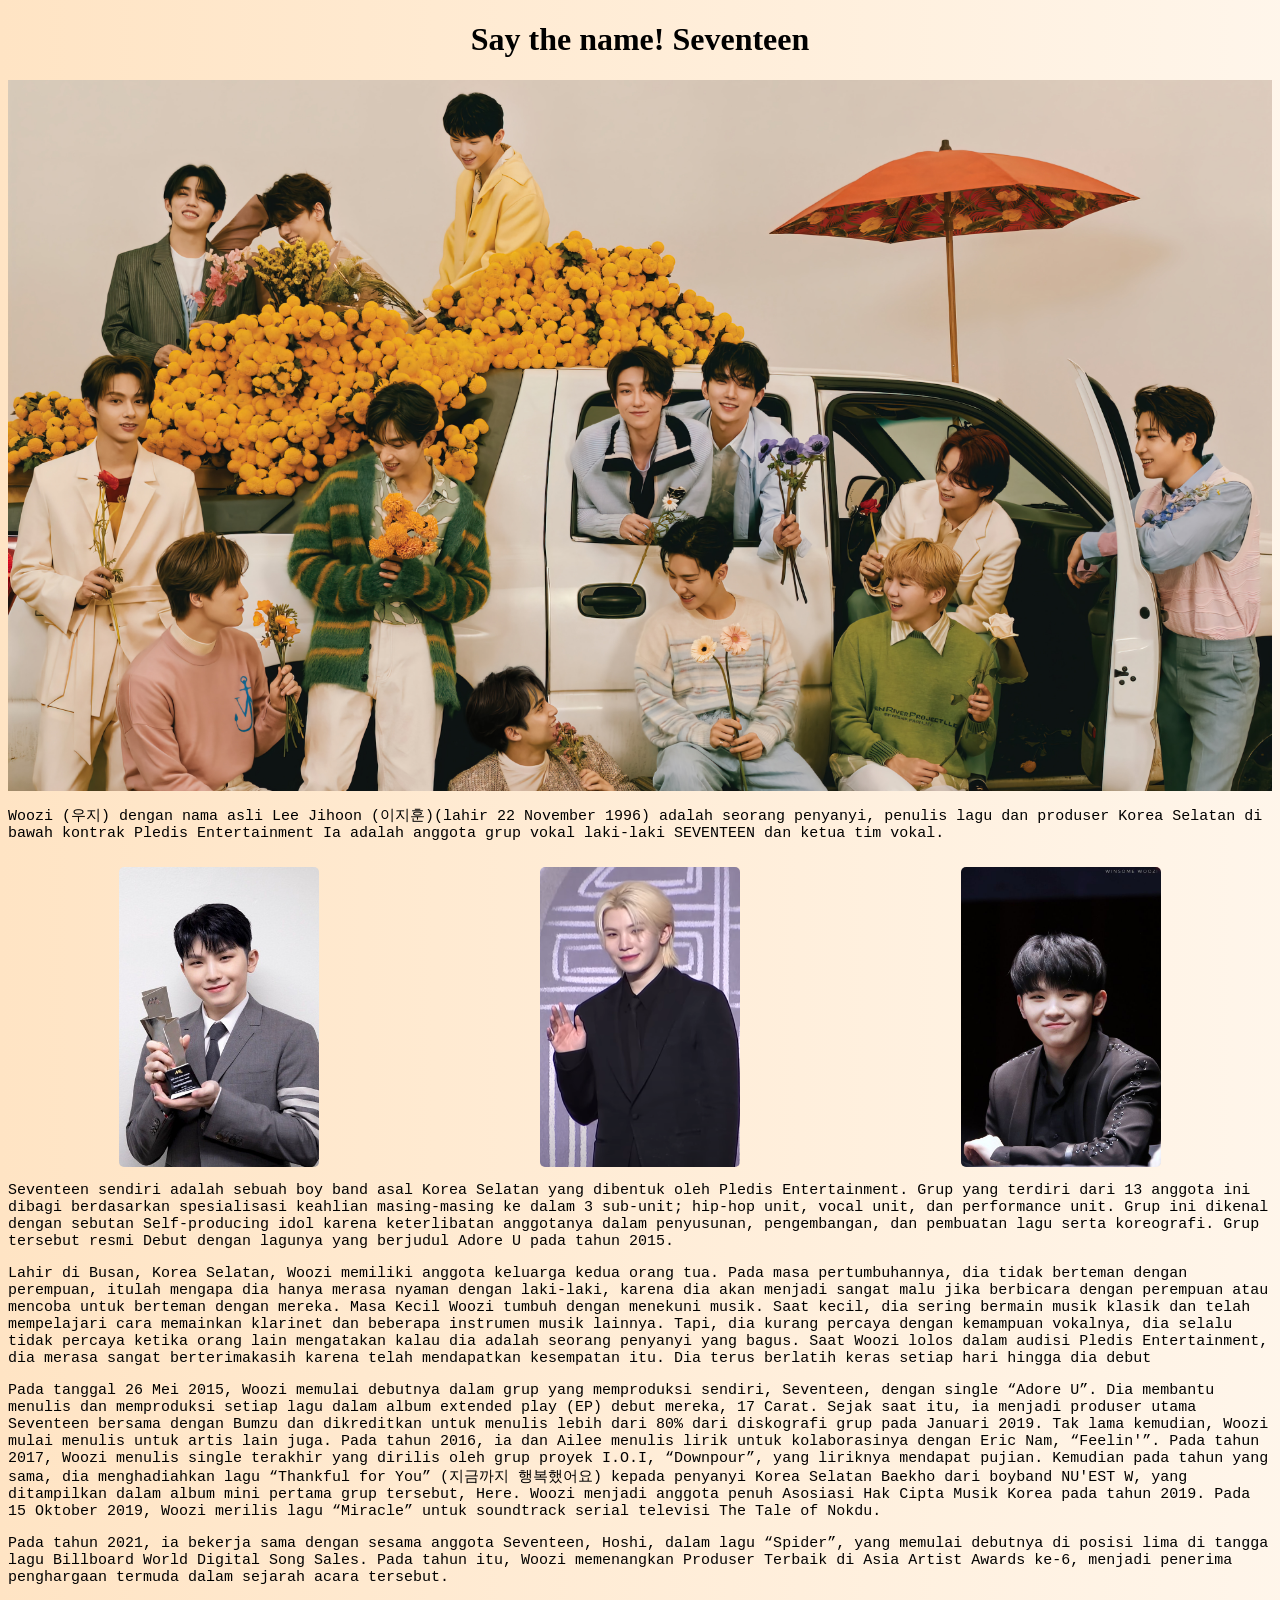
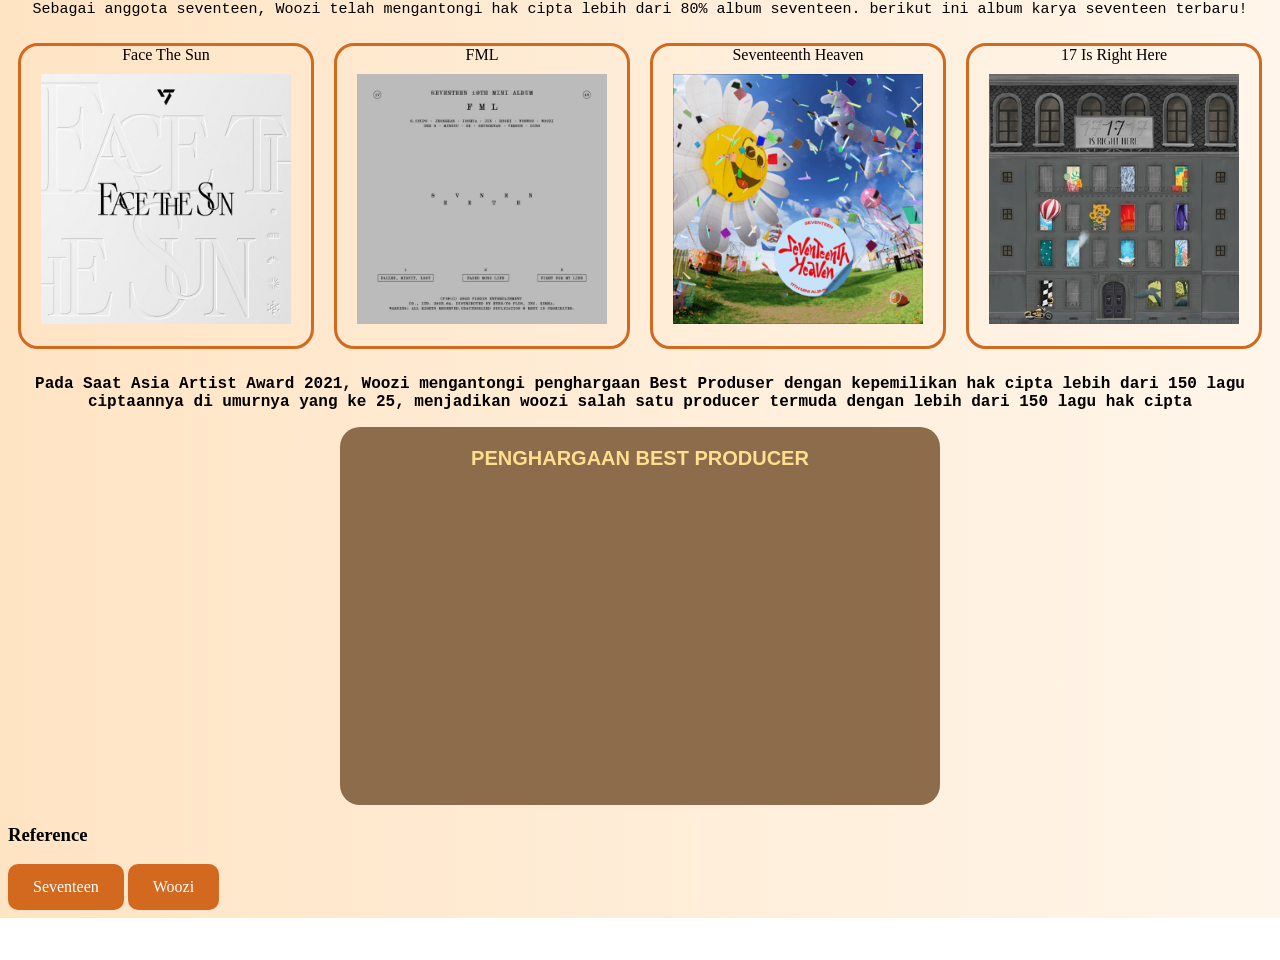
<file: index.html>
<!DOCTYPE html>
<html></html>
<head>
    <meta name="viewport" content="width=device-width, initial-scale=1">
    <link rel="stylesheet" href="index.css">
<title>Biografi Woozi Seventeen</title>
</head>
<body>
<section1> 
<h1 style= text-align:center;>Say the name! Seventeen</h1>
    <div style="margin: 0px;">
        <img src="storage/seventeen-ready-to-love-group-members-4k-wallpaper-3840x2160-uhdpaper.com-920.0_a.jpg" width="100%">
    </div>
</section1>
<section2>
    <article>
        <p>Woozi (우지) dengan nama asli  Lee Jihoon (이지훈)(lahir 22 November 1996) adalah seorang penyanyi, penulis lagu dan produser Korea Selatan di bawah kontrak Pledis Entertainment Ia adalah anggota grup vokal laki-laki SEVENTEEN dan ketua tim vokal.</p>
        <div class="woozi">
            <img id="uji" src="storage/woozi best producer.jpg" height="300" width="200">
            <img id="uji" src="storage/Woozi_17_Is_Right_Here_Conference_240430.png" height="300" width="200">
            <img id="uji" src="storage/woozi.jpeg" height="300" width="200">
        </div>
        <p>Seventeen sendiri adalah sebuah boy band asal Korea Selatan yang dibentuk oleh Pledis Entertainment. Grup yang terdiri dari 13 anggota ini dibagi berdasarkan spesialisasi keahlian masing-masing ke dalam 3 sub-unit; hip-hop unit, vocal unit, dan performance unit. Grup ini dikenal dengan sebutan Self-producing idol karena keterlibatan anggotanya dalam penyusunan, pengembangan, dan pembuatan lagu serta koreografi. Grup tersebut resmi Debut dengan lagunya yang berjudul Adore U pada tahun 2015.</p>
        <p>Lahir di Busan, Korea Selatan, Woozi memiliki anggota keluarga kedua orang tua. Pada masa pertumbuhannya, dia tidak berteman dengan perempuan, itulah mengapa dia hanya merasa nyaman dengan laki-laki, karena dia akan menjadi sangat malu jika berbicara dengan perempuan atau mencoba untuk berteman dengan mereka. Masa Kecil Woozi tumbuh dengan menekuni musik. Saat kecil, dia sering bermain musik klasik dan telah mempelajari cara memainkan klarinet dan beberapa instrumen musik lainnya. Tapi, dia kurang percaya dengan kemampuan vokalnya, dia selalu tidak percaya ketika orang lain mengatakan kalau dia adalah seorang penyanyi yang bagus. Saat Woozi lolos dalam audisi Pledis Entertainment, dia merasa sangat berterimakasih karena telah mendapatkan kesempatan itu. Dia terus berlatih keras setiap hari hingga dia debut</p>
        <p>Pada tanggal 26 Mei 2015, Woozi memulai debutnya dalam grup yang memproduksi sendiri, Seventeen, dengan single “Adore U”. Dia membantu menulis dan memproduksi setiap lagu dalam album extended play (EP) debut mereka, 17 Carat. Sejak saat itu, ia menjadi produser utama Seventeen bersama dengan Bumzu dan dikreditkan untuk menulis lebih dari 80% dari diskografi grup pada Januari 2019. Tak lama kemudian, Woozi mulai menulis untuk artis lain juga. Pada tahun 2016, ia dan Ailee menulis lirik untuk kolaborasinya dengan Eric Nam, “Feelin'”. Pada tahun 2017, Woozi menulis single terakhir yang dirilis oleh grup proyek I.O.I, “Downpour”, yang liriknya mendapat pujian. Kemudian pada tahun yang sama, dia menghadiahkan lagu “Thankful for You” (지금까지 행복했어요) kepada penyanyi Korea Selatan Baekho dari boyband NU'EST W, yang ditampilkan dalam album mini pertama grup tersebut, Here. Woozi menjadi anggota penuh Asosiasi Hak Cipta Musik Korea pada tahun 2019. Pada 15 Oktober 2019, Woozi merilis lagu “Miracle” untuk soundtrack serial televisi The Tale of Nokdu.</p>
        <p>Pada tahun 2021, ia bekerja sama dengan sesama anggota Seventeen, Hoshi, dalam lagu “Spider”, yang memulai debutnya di posisi lima di tangga lagu Billboard World Digital Song Sales. Pada tahun itu, Woozi memenangkan Produser Terbaik di Asia Artist Awards ke-6, menjadi penerima penghargaan termuda dalam sejarah acara tersebut.</p>
    </article>
</section2>
<section3>
    <p style="font-family: monospace;
    font-size: 15px; text-align: center;">Sebagai anggota seventeen, Woozi telah mengantongi hak cipta lebih dari 80% album seventeen. berikut ini album karya seventeen terbaru!</p>
   <div class="albums">
    <div id="album">
        <div class="desc">Face The Sun</div>
        <img src="storage/face the sun.jpeg" width="250px" height="250px">
    </div>
    <div id="album">
        <div class="desc">FML</div>
        <img src="storage/album fml.jpeg" width="250px" height="250px">
    </div>
    <div id="album">
        <div class="desc">Seventeenth Heaven</div>
        <img src="storage/Seventeen_-_Seventeenth_Heaven.png" width="250px" height="250px">
    </div>
    <div id="album">
        <div class="desc">17 Is Right Here</div>
        <img src="storage/17_Is_Right_Here.jpg" width="250px" height="250px">
    </div>
   </div>
</section3>
<section4>
    <p style="font-family: monospace;
    font-size: 15px; text-align: center; font-size: large;">
    <b>Pada Saat Asia Artist Award 2021, Woozi mengantongi penghargaan Best Produser dengan kepemilikan hak cipta lebih dari 150 lagu ciptaannya di umurnya yang ke 25, menjadikan woozi salah satu producer termuda dengan lebih dari 150 lagu hak cipta
    </b></p>
    <div class="container0">
        <div class="container1">
            <p style="font-size: 20px;"><b>PENGHARGAAN BEST PRODUCER</b></p>
            <iframe width="560" height="315" src="https://www.youtube.com/embed/-rYzgw0i6KM?si=xUzQFgzrfLqCB8lD" title="YouTube video player" frameborder="0" allow="accelerometer; autoplay; clipboard-write; encrypted-media; gyroscope; picture-in-picture; web-share" referrerpolicy="strict-origin-when-cross-origin" allowfullscreen></iframe>
        </div>
    </div>
</section4>
<h3>Reference</h3>
    <a href="https://id.wikipedia.org/wiki/Seventeen_(grup_musik_Korea_Selatan)#Penghargaan_dan_Nominasi" target="_blank">Seventeen</a>
    <a href="https://id.wikipedia.org/wiki/Woozi" target="_blank">Woozi</a>

</body>
</html>
</file>
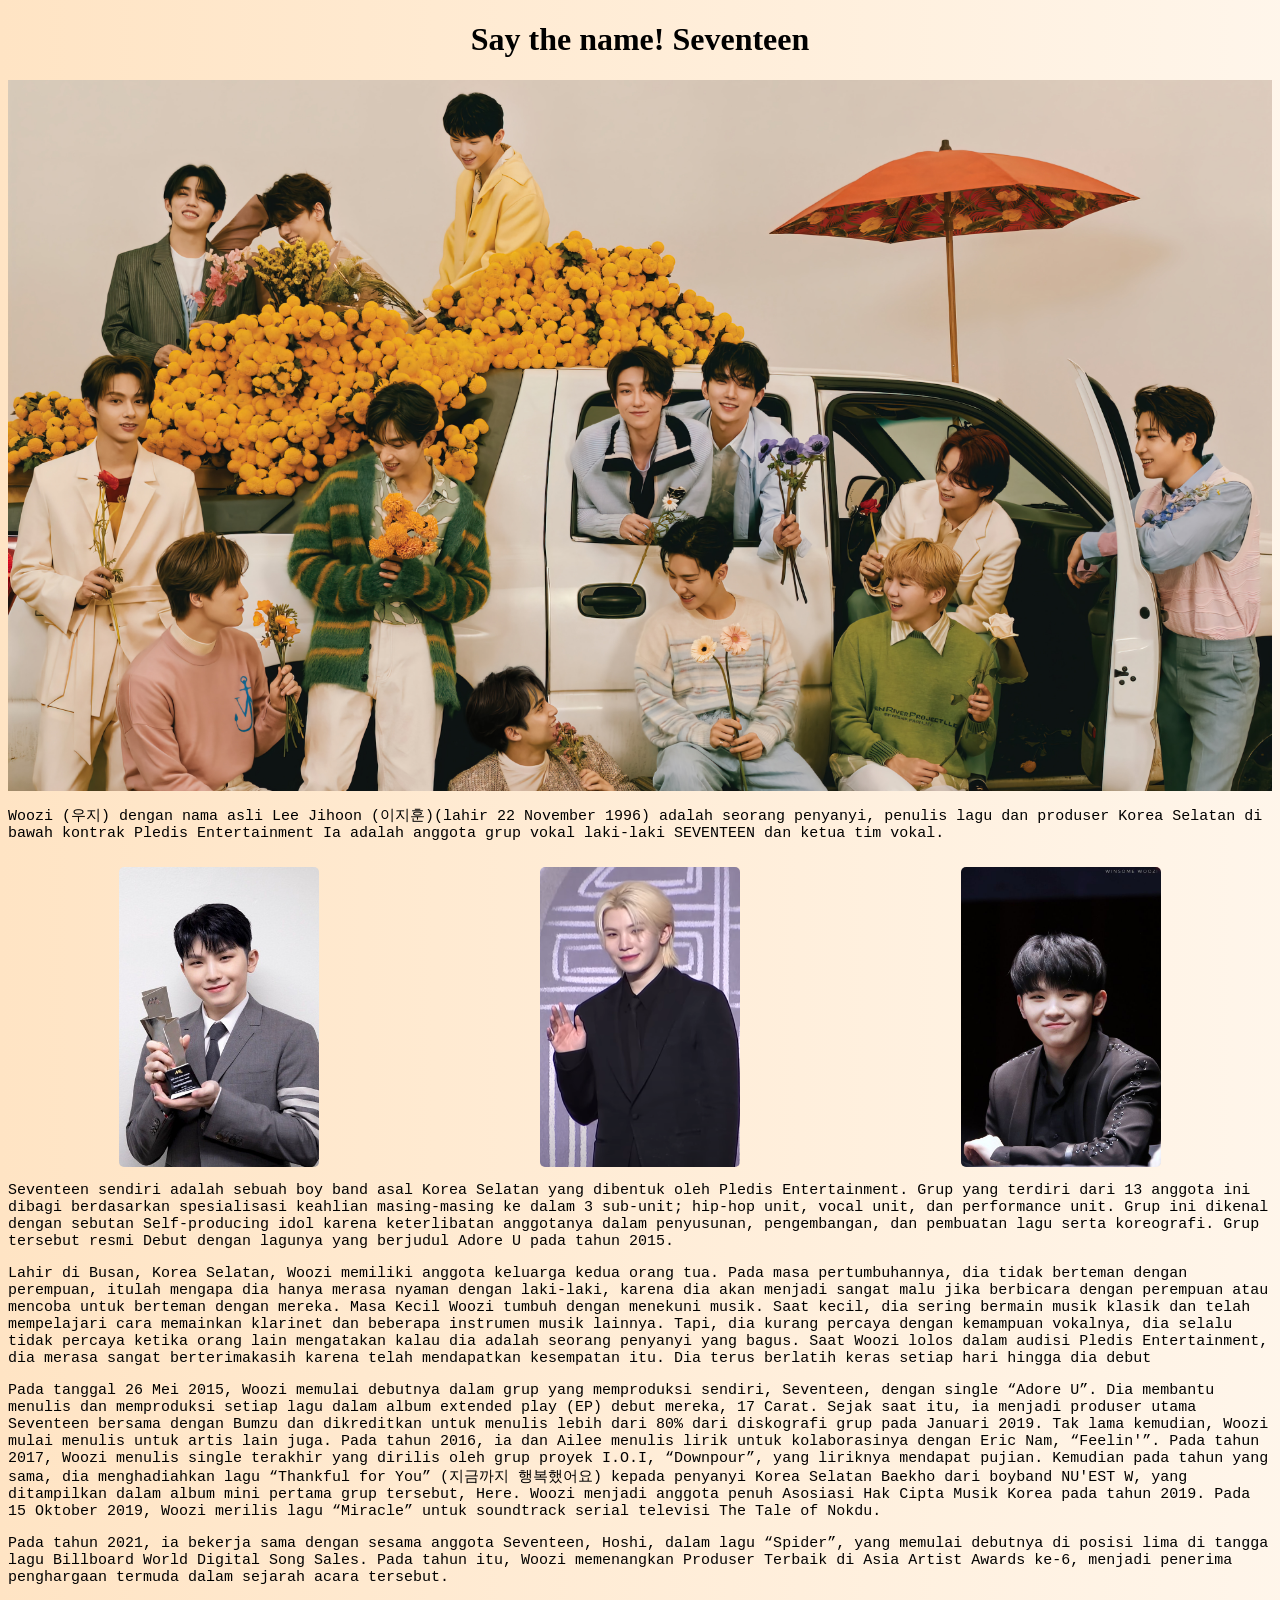
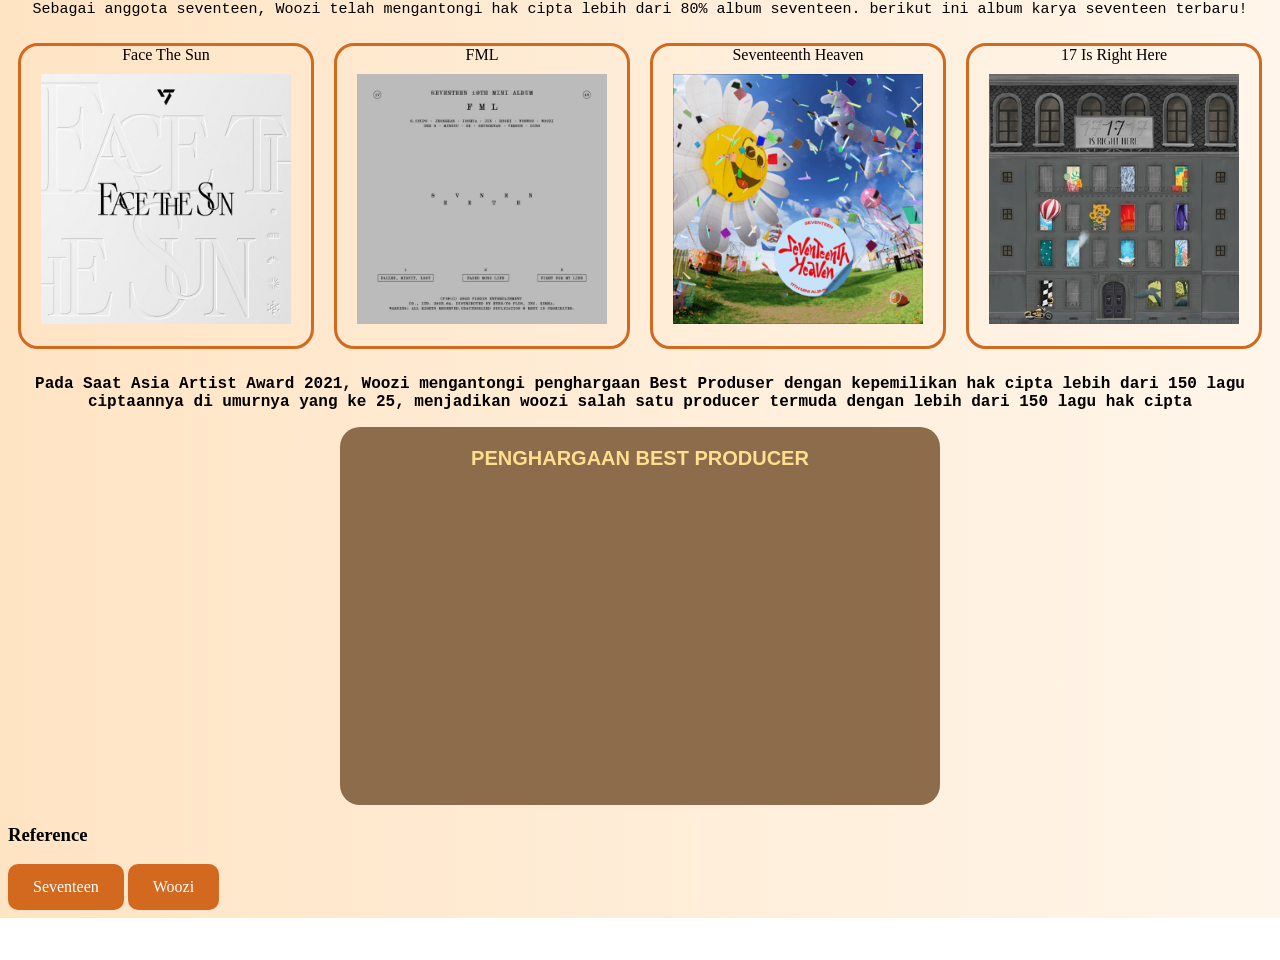
<file: biografi.html>
<!DOCTYPE html>
<html></html>
<head>
    <meta name="viewport" content="width=device-width, initial-scale=1">
    <link rel="stylesheet" href="biografi.css">
<title>Biografi Woozi Seventeen</title>
</head>
<body>
<section1> 
<h1 style= text-align:center;>Say the name! Seventeen</h1>
    <div style="margin: 0px;">
        <img src="storage/seventeen-ready-to-love-group-members-4k-wallpaper-3840x2160-uhdpaper.com-920.0_a.jpg" width="100%">
    </div>
</section1>
<section2>
    <article>
        <p>Woozi (우지) dengan nama asli  Lee Jihoon (이지훈)(lahir 22 November 1996) adalah seorang penyanyi, penulis lagu dan produser Korea Selatan di bawah kontrak Pledis Entertainment Ia adalah anggota grup vokal laki-laki SEVENTEEN dan ketua tim vokal.</p>
        <div class="woozi">
            <img id="uji" src="storage/woozi best producer.jpg" height="300" width="200">
            <img id="uji" src="storage/Woozi_17_Is_Right_Here_Conference_240430.png" height="300" width="200">
            <img id="uji" src="storage/woozi.jpeg" height="300" width="200">
        </div>
        <p>Seventeen sendiri adalah sebuah boy band asal Korea Selatan yang dibentuk oleh Pledis Entertainment. Grup yang terdiri dari 13 anggota ini dibagi berdasarkan spesialisasi keahlian masing-masing ke dalam 3 sub-unit; hip-hop unit, vocal unit, dan performance unit. Grup ini dikenal dengan sebutan Self-producing idol karena keterlibatan anggotanya dalam penyusunan, pengembangan, dan pembuatan lagu serta koreografi. Grup tersebut resmi Debut dengan lagunya yang berjudul Adore U pada tahun 2015.</p>
        <p>Lahir di Busan, Korea Selatan, Woozi memiliki anggota keluarga kedua orang tua. Pada masa pertumbuhannya, dia tidak berteman dengan perempuan, itulah mengapa dia hanya merasa nyaman dengan laki-laki, karena dia akan menjadi sangat malu jika berbicara dengan perempuan atau mencoba untuk berteman dengan mereka. Masa Kecil Woozi tumbuh dengan menekuni musik. Saat kecil, dia sering bermain musik klasik dan telah mempelajari cara memainkan klarinet dan beberapa instrumen musik lainnya. Tapi, dia kurang percaya dengan kemampuan vokalnya, dia selalu tidak percaya ketika orang lain mengatakan kalau dia adalah seorang penyanyi yang bagus. Saat Woozi lolos dalam audisi Pledis Entertainment, dia merasa sangat berterimakasih karena telah mendapatkan kesempatan itu. Dia terus berlatih keras setiap hari hingga dia debut</p>
        <p>Pada tanggal 26 Mei 2015, Woozi memulai debutnya dalam grup yang memproduksi sendiri, Seventeen, dengan single “Adore U”. Dia membantu menulis dan memproduksi setiap lagu dalam album extended play (EP) debut mereka, 17 Carat. Sejak saat itu, ia menjadi produser utama Seventeen bersama dengan Bumzu dan dikreditkan untuk menulis lebih dari 80% dari diskografi grup pada Januari 2019. Tak lama kemudian, Woozi mulai menulis untuk artis lain juga. Pada tahun 2016, ia dan Ailee menulis lirik untuk kolaborasinya dengan Eric Nam, “Feelin'”. Pada tahun 2017, Woozi menulis single terakhir yang dirilis oleh grup proyek I.O.I, “Downpour”, yang liriknya mendapat pujian. Kemudian pada tahun yang sama, dia menghadiahkan lagu “Thankful for You” (지금까지 행복했어요) kepada penyanyi Korea Selatan Baekho dari boyband NU'EST W, yang ditampilkan dalam album mini pertama grup tersebut, Here. Woozi menjadi anggota penuh Asosiasi Hak Cipta Musik Korea pada tahun 2019. Pada 15 Oktober 2019, Woozi merilis lagu “Miracle” untuk soundtrack serial televisi The Tale of Nokdu.</p>
        <p>Pada tahun 2021, ia bekerja sama dengan sesama anggota Seventeen, Hoshi, dalam lagu “Spider”, yang memulai debutnya di posisi lima di tangga lagu Billboard World Digital Song Sales. Pada tahun itu, Woozi memenangkan Produser Terbaik di Asia Artist Awards ke-6, menjadi penerima penghargaan termuda dalam sejarah acara tersebut.</p>
    </article>
</section2>
<section3>
    <p style="font-family: monospace;
    font-size: 15px; text-align: center;">Sebagai anggota seventeen, Woozi telah mengantongi hak cipta lebih dari 80% album seventeen. berikut ini album karya seventeen terbaru!</p>
   <div class="albums">
    <div id="album">
        <div class="desc">Face The Sun</div>
        <img src="storage/face the sun.jpeg" width="250px" height="250px">
    </div>
    <div id="album">
        <div class="desc">FML</div>
        <img src="storage/album fml.jpeg" width="250px" height="250px">
    </div>
    <div id="album">
        <div class="desc">Seventeenth Heaven</div>
        <img src="storage/Seventeen_-_Seventeenth_Heaven.png" width="250px" height="250px">
    </div>
    <div id="album">
        <div class="desc">17 Is Right Here</div>
        <img src="storage/17_Is_Right_Here.jpg" width="250px" height="250px">
    </div>
   </div>
</section3>
<section4>
    <p style="font-family: monospace;
    font-size: 15px; text-align: center; font-size: large;">
    <b>Pada Saat Asia Artist Award 2021, Woozi mengantongi penghargaan Best Produser dengan kepemilikan hak cipta lebih dari 150 lagu ciptaannya di umurnya yang ke 25, menjadikan woozi salah satu producer termuda dengan lebih dari 150 lagu hak cipta
    </b></p>
    <div class="container0">
        <div class="container1">
            <p style="font-size: 20px;"><b>PENGHARGAAN BEST PRODUCER</b></p>
            <iframe width="560" height="315" src="https://www.youtube.com/embed/-rYzgw0i6KM?si=xUzQFgzrfLqCB8lD" title="YouTube video player" frameborder="0" allow="accelerometer; autoplay; clipboard-write; encrypted-media; gyroscope; picture-in-picture; web-share" referrerpolicy="strict-origin-when-cross-origin" allowfullscreen></iframe>
        </div>
    </div>
</section4>
<h3>Reference</h3>
    <a href="https://id.wikipedia.org/wiki/Seventeen_(grup_musik_Korea_Selatan)#Penghargaan_dan_Nominasi" target="_blank">Seventeen</a>
    <a href="https://id.wikipedia.org/wiki/Woozi" target="_blank">Woozi</a>

</body>
</html>
</file>
<file: index.css>
img {
    display: block;
    margin-left: auto;
    margin-right: auto;
    margin-top: 10px;
  } 
body {
      background-color: white;
      background-image: linear-gradient(to right, bisque, rgba(255, 228, 196, 0.349));
      
  }
.container1 {
    display: flex;
    background-color: rgb(141, 108, 76);
    width: 600px;
    flex-direction: column;
    text-align: center;
    align-items: center;
    font-family: sans-serif;
    color: rgb(255, 223, 142);
    border-radius: 20px;
}
.container0 {
    align-content: center;
    width: 100%;
    flex-direction: row;
    justify-content: center;
    display: flex;
}
article {
    font-family: monospace;
    font-size: 15px;
}
#album {
    width: 300px;
    height: 300px;
    display: flex;
    flex-direction: column;
    text-align: center;
    border: 3px solid chocolate;
    border-radius: 20px;
    margin: 10px;

}
.albums {
    flex-direction: row;
    display: flex;
    width: 100%;
    justify-content: center;
}
a:link, a:visited {
    background-color: chocolate;
    color: white;
    padding: 14px 25px;
    text-align: center;
    text-decoration: none;
    display: inline-block;
    border-radius: 10px;
  }
  
a:hover, a:active {
    background-color: red;
  }

.woozi {
    align-content: center;
    width: 100%;
    flex-direction: row;
    justify-content: center;
    display: flex;
}

#uji {
    object-fit: cover;
    border-radius: 5px;
}
</file>
<file: biografi.css>
img {
    display: block;
    margin-left: auto;
    margin-right: auto;
    margin-top: 10px;
  } 
body {
      background-color: white;
      background-image: linear-gradient(to right, bisque, rgba(255, 228, 196, 0.349));
      
  }
.container1 {
    display: flex;
    background-color: rgb(141, 108, 76);
    width: 600px;
    flex-direction: column;
    text-align: center;
    align-items: center;
    font-family: sans-serif;
    color: rgb(255, 223, 142);
    border-radius: 20px;
}
.container0 {
    align-content: center;
    width: 100%;
    flex-direction: row;
    justify-content: center;
    display: flex;
}
article {
    font-family: monospace;
    font-size: 15px;
}
#album {
    width: 300px;
    height: 300px;
    display: flex;
    flex-direction: column;
    text-align: center;
    border: 3px solid chocolate;
    border-radius: 20px;
    margin: 10px;

}
.albums {
    flex-direction: row;
    display: flex;
    width: 100%;
    justify-content: center;
}
a:link, a:visited {
    background-color: chocolate;
    color: white;
    padding: 14px 25px;
    text-align: center;
    text-decoration: none;
    display: inline-block;
    border-radius: 10px;
  }
  
a:hover, a:active {
    background-color: red;
  }

.woozi {
    align-content: center;
    width: 100%;
    flex-direction: row;
    justify-content: center;
    display: flex;
}

#uji {
    object-fit: cover;
    border-radius: 5px;
}
</file>
